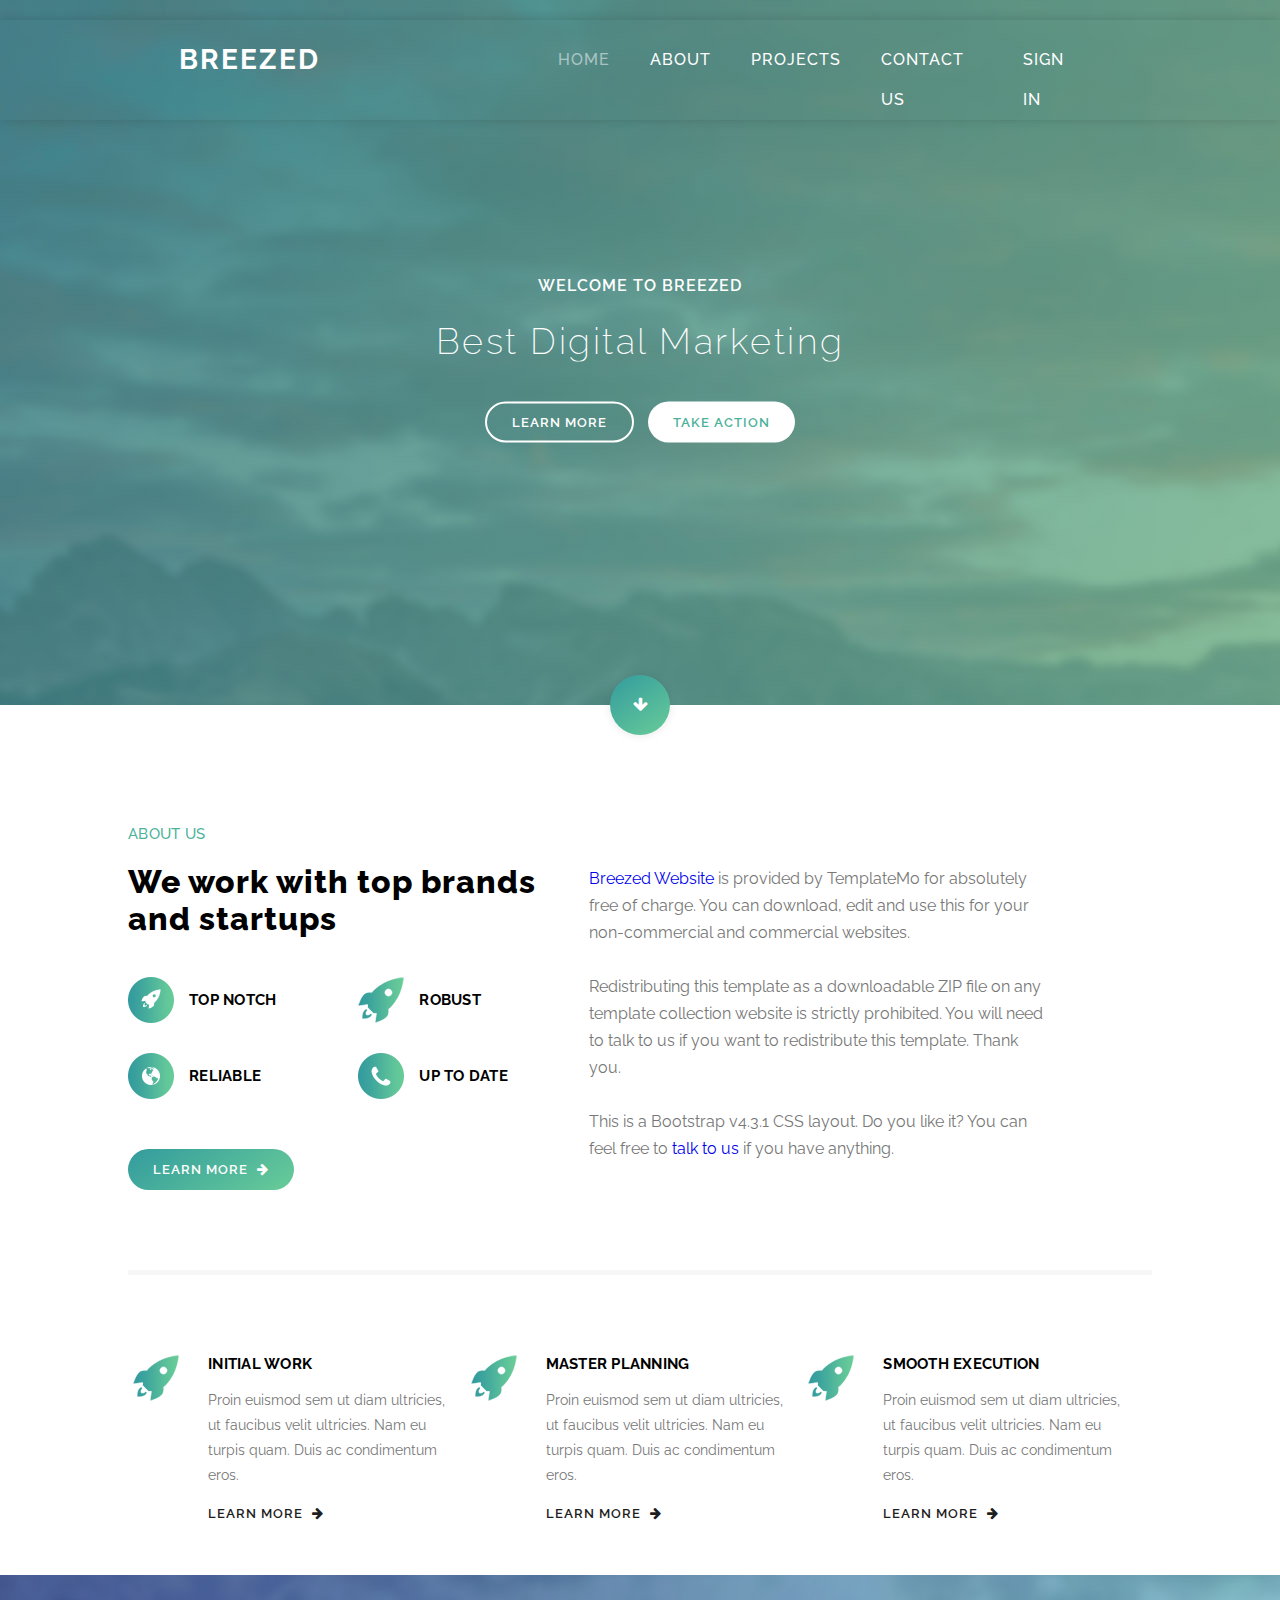
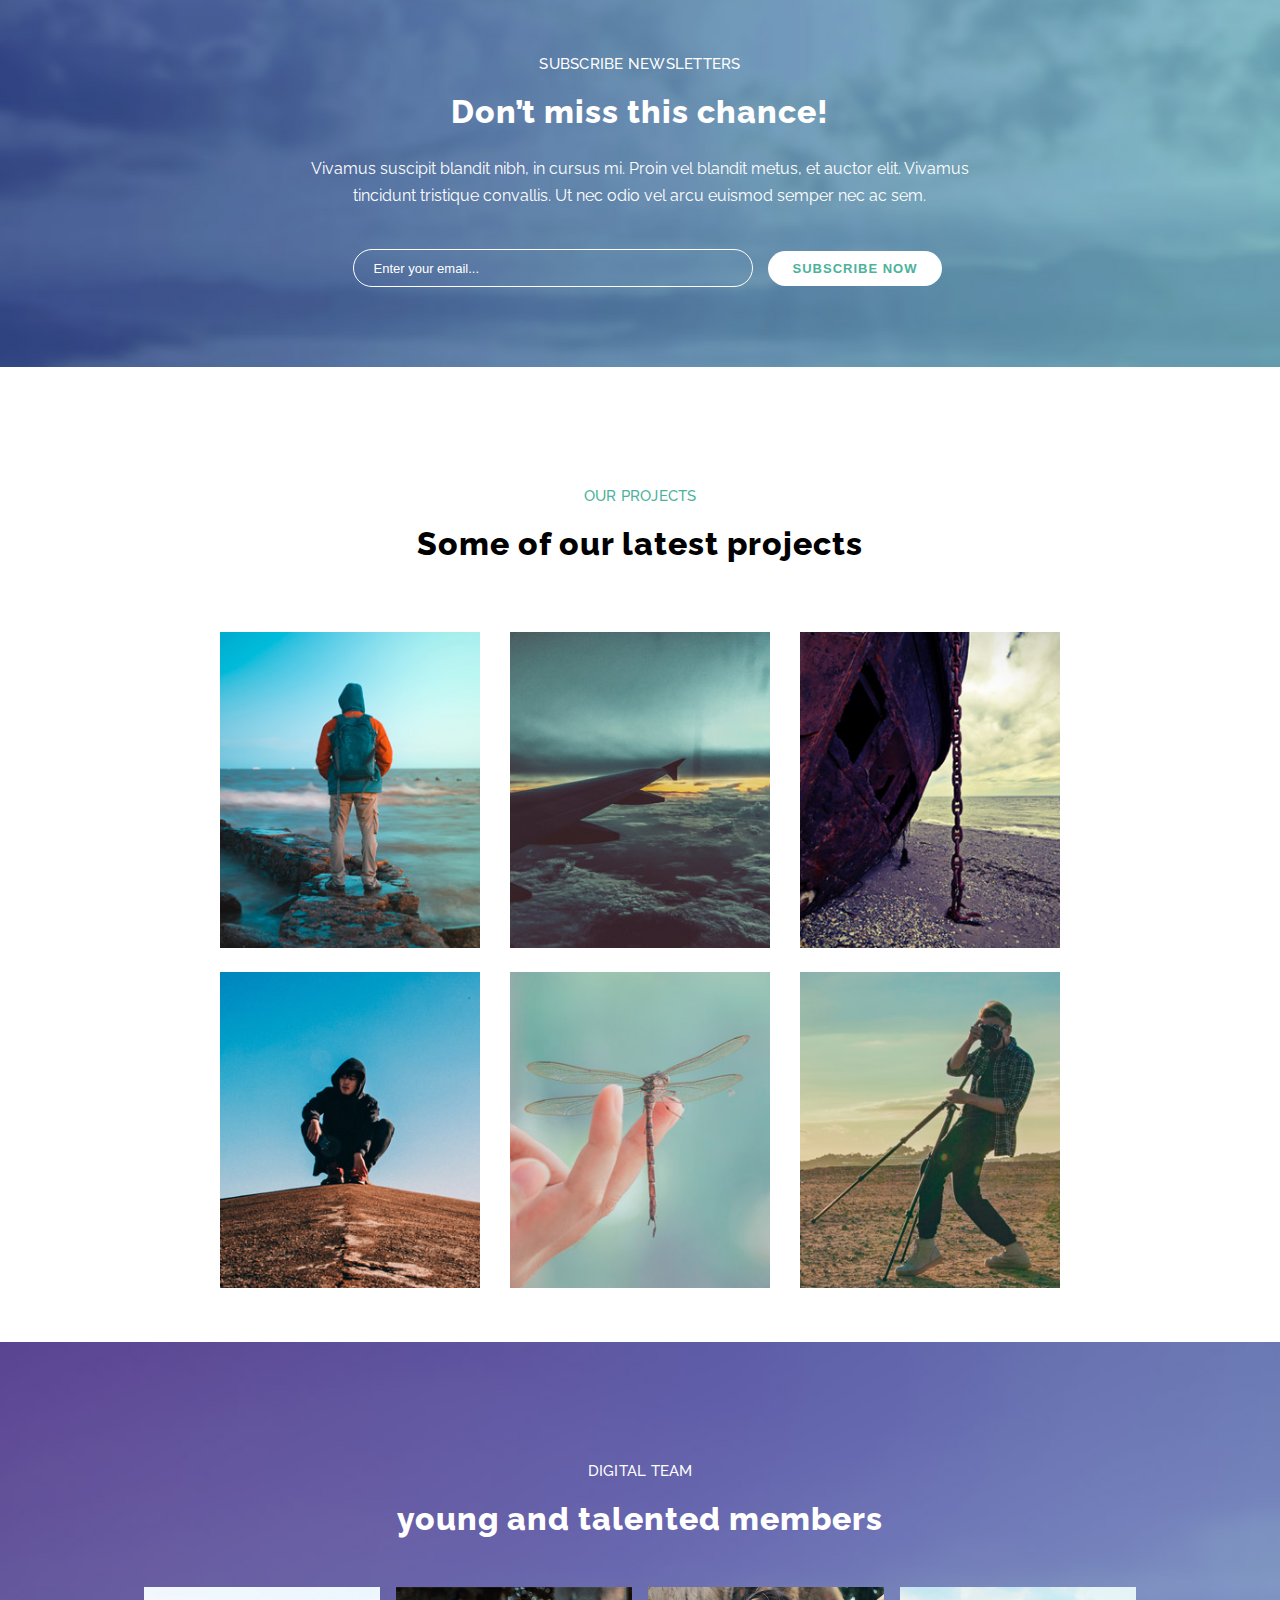
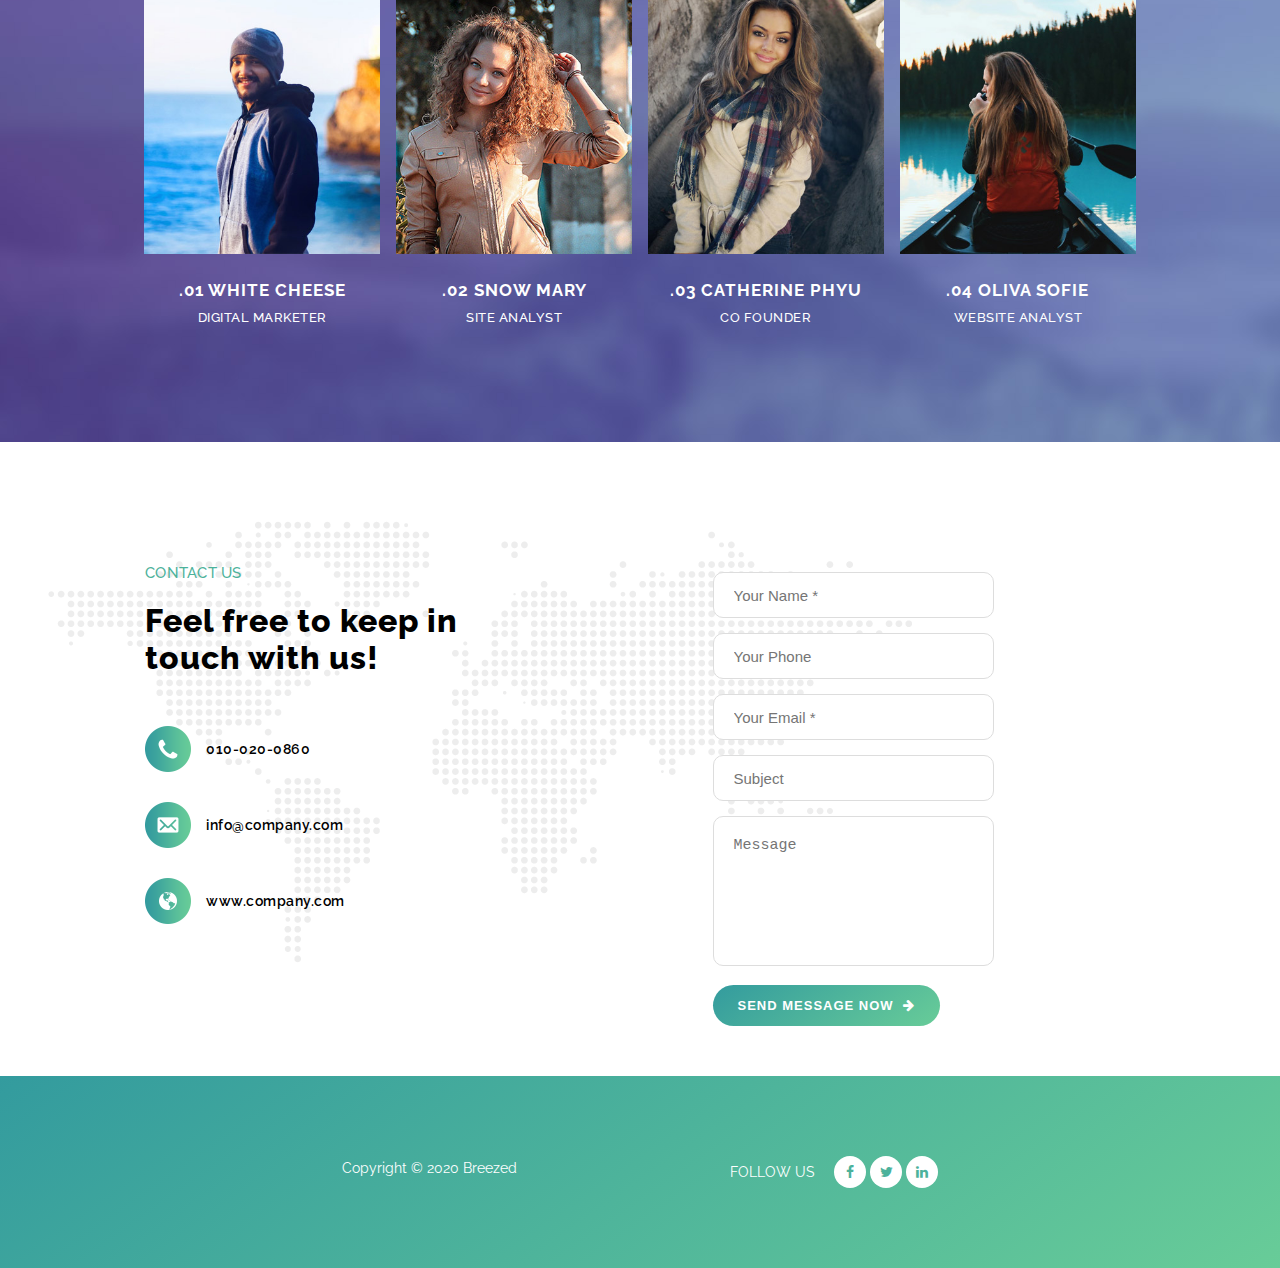
<file: MYS/index.html>
<!DOCTYPE html>
<html lang="en">
  <head>
    <meta charset="utf-8">
    <link href="https://fonts.googleapis.com/css?family=Raleway:100,200,300,400,500,600,700,800,900&display=swap" rel="stylesheet">
    <link rel="icon" href="images/icon.png">  
    <title>Breezed Website</title>
    <link rel="stylesheet" href="css/font-awesome.css">
    <link rel="stylesheet" href="style.css">
    </head>
    
    <body>
        <header class="header">
        <div class="container">
            <nav class="main-nav">
                <a href="index.html" class="logo">BREEZED</a>
                <ul class="nav1">
                    <li class="scroll-to-section"><a href="#top" class="active">Home</a></li>
                    <li class="scroll-to-section"><a href="#about">About</a></li>
                    <li class="scroll-to-section"><a href="#projects">Projects</a></li>
                    <li class="scroll-to-section"><a href="#contact-us">Contact Us</a></li> 
                    <li class="scroll-to-section"><a href="signin.html">Sign In</a></li> 
                </ul>        
            </nav>
        </div>
    </header>

    <div class="slider" >
        <div class="container">
          <div class="item">
            <div class="img-fill">
                
              <img src="images/slide-01.jpg" alt="" style=" background: linear-gradient(145deg, rgba(51,155,158,1) 0%, rgba(104,204,152,1) 100%);    max-width: initial;   margin: 0px;">
                <div class="text-content">
                  <h3>Welcome To Breezed</h3>
                  <h5>Best Digital Marketing</h5>
                  <a href="#" class="main-stroked-button">Learn More</a>
                  <a href="#" class="main-filled-button">Take Action</a>
                </div>
            </div>
          </div>
        </div>
    </div>
    <div class="scroll-down scroll-to-section"><a href="#about"><i class="fa fa-arrow-down"></i></a></div>

    <section class="section" id="about">
        <div class="container">
            <div class="row">
                <div class="left-text-content">
                    <div class="section-heading">
                        <h6>About Us</h6>
                        <h2>We work with top brands and startups</h2>
                    </div>
                    <div class="row">
                        <div class="service-item">
                            <img src="images/service-item-01.png" alt="">
                            <h4>Top Notch</h4>
                        </div>
                    </div>
                    <div class="row">
                        <div class="service-item">
                            <img src="images/features-icon-1.png" alt="">
                            <h4>Robust</h4>
                        </div>
                    </div>
                    <div class="row">
                        <div class="service-item">
                            <img src="images/contact-info-03.png" alt="">
                            <h4>Reliable</h4>
                        </div>
                    </div>
                    <div class="row">
                        <div class="service-item">
                            <img src="images/contact-info-01.png"  alt="">
                            <h4>Up to date</h4>
                        </div>
                    </div>
                    <a href="#" class="main-button-icon">Learn More <i class="fa fa-arrow-right"></i>
                    </a>
                </div>

                <div class="right-text-content">
                    <p><a rel="nofollow noopener" href="https://templatemo.com/tm-543-breezed" target="_parent">Breezed Website</a> is provided by TemplateMo for absolutely free of charge. You can download, edit and use this for your non-commercial and commercial websites. 
                    <br><br>Redistributing this template as a downloadable ZIP file on any template collection website is strictly prohibited. You will need to talk to us if you want to redistribute this template. Thank you.
                  <br><br>This is a Bootstrap v4.3.1 CSS layout. Do you like it? You can feel free to <a rel="nofollow noopener" href="https://templatemo.com/contact" target="_parent">talk to us</a> if you have anything.</p>
                </div>
            </div>
        </div>
    </section>

    <section class="section" id="features">
        <div class="container">
            <div class="row">
                <div class="features-item">
                    <div class="features-icon">
                        <img src="images/features-icon-1.png" alt="">
                    </div>
                    <div class="features-content">
                        <h4>Initial Work</h4>
                        <p>Proin euismod sem ut diam ultricies, ut faucibus velit ultricies. Nam eu turpis quam. Duis ac condimentum eros.</p>
                        <a href="#" class="text-button-icon">
                            Learn More <i class="fa fa-arrow-right"></i>
                        </a>
                    </div>
                </div>
          
                <div class="features-item">
                    <div class="features-icon">
                        <img src="images/features-icon-1.png" alt="">
                    </div>
                    <div class="features-content">
                        <h4>Master Planning</h4>
                        <p>Proin euismod sem ut diam ultricies, ut faucibus velit ultricies. Nam eu turpis quam. Duis ac condimentum eros.</p>
                        <a href="#" class="text-button-icon">
                            Learn More <i class="fa fa-arrow-right"></i>
                        </a>
                    </div>
                </div>
                <div class="features-item">
                    <div class="features-icon">
                        <img src="images/features-icon-1.png" alt="">
                    </div>
                    <div class="features-content">
                        <h4>Smooth Execution</h4>
                        <p>Proin euismod sem ut diam ultricies, ut faucibus velit ultricies. Nam eu turpis quam. Duis ac condimentum eros.</p>
                        <a href="#" class="text-button-icon">
                            Learn More <i class="fa fa-arrow-right"></i>
                        </a>
                    </div>
                </div>
            </div>
        </div>
    </section>

    <section class="section" id="subscribe">
        <div class="container">
            <div class="row">
                <div class="section-heading">
                    <h6>Subscribe Newsletters</h6>
                    <h2>Don’t miss this chance!</h2>
                </div>
                <div class="subscribe-content">
                    <p>Vivamus suscipit blandit nibh, in cursus mi. Proin vel blandit metus, et auctor elit. Vivamus tincidunt tristique convallis. Ut nec odio vel arcu euismod semper nec ac sem.</p>
                    <div class="subscribe-form">
                        <form id="subscribe-now" action="" method="get">
                            <div class="row">
                              <fieldset class="input">
                                <input name="email" type="text" id="email" placeholder="Enter your email..." required="">
                              </fieldset>
                              <fieldset class="button">
                                <button type="submit" id="form-submit" class="main-button">Subscribe Now</button>
                              </fieldset>
                            </div>
                        </form>
                    </div>
                </div>
            </div>
        </div>
    </section>

    <section class="section" id="projects">
      <div class="container">
        <div class="row">
            <div class="section-heading">
                <h6>Our Projects</h6>
                <h2>Some of our latest projects</h2>
            </div>
            <div class="filters-content">
                <div class="roow">
                    <div class="item">
                        <a href="images/project-big-item-01.jpg" data-lightbox="image-1" data-title="Our Projects"><img src="images/project-item-01.jpg" alt=""></a>
                    </div>
                    <div class="item">
                        <a href="images/project-big-item-02.jpg" data-lightbox="image-1" data-title="Our Projects"><img src="images/project-item-02.jpg" alt=""></a>
                    </div>
                    <div class="item">
                        <a href="images/project-big-item-03.jpg" data-lightbox="image-1" data-title="Our Projects"><img src="images/project-item-03.jpg" alt=""></a>
                    </div>
                </div>
                <div class="roow">
                    <div class="item">
                        <a href="images/project-big-item-04.jpg" data-lightbox="image-1" data-title="Our Projects"><img src="images/project-item-04.jpg" alt=""></a>
                    </div>
                    <div class="item">
                        <a href="images/project-big-item-05.jpg" data-lightbox="image-1" data-title="Our Projects"><img src="images/project-item-05.jpg" alt=""></a>
                    </div>
                    <div class="item">
                        <a href="images/project-big-item-06.jpg" data-lightbox="image-1" data-title="Our Projects"><img src="images/project-item-06.jpg" alt=""></a>
                    </div>
                </div>
            </div>          
        </div>
        </div>
    </section>

    <section class="section" id="testimonials">
        <div class="container">
            <div class="row">
                <div class="section-heading">
                    <h6>Digital Team</h6>
                    <h2>young and talented members</h2>
                </div>
                <div class="team">
                    <div class="item ">
                        <div class="member-thumb">
                            <img src="images/member-item-01.jpg" alt="">
                        </div>
                        <h4>.01 White Cheese</h4>
                        <span>Digital Marketer</span>
                    </div>
                    <div class="item author-item">
                        <div class="member-thumb">
                            <img src="images/member-item-04.jpg" alt="">
                        </div>
                        <h4>.02 Snow Mary</h4>
                        <span>Site Analyst</span>
                    </div>
                    <div class="item author-item">
                        <div class="member-thumb">
                            <img src="images/member-item-05.jpg" alt="">
                        </div>
                        <h4>.03 Catherine Phyu</h4>
                        <span>Co Founder</span>
                    </div>
                    <div class="item author-item">
                        <div class="member-thumb">
                            <img src="images/member-item-06.jpg" alt="">
                        </div>
                        <h4>.04 Oliva Sofie</h4>
                        <span>Website Analyst</span>
                    </div>
                </div>
            </div>
        </div>
    </section>

    <section class="section" id="contact-us">
        <div class="container">
            <div class="row">
                <div class="left-text-content">
                    <div class="section-heading">
                        <h6>Contact Us</h6>
                        <h2>Feel free to keep in touch with us!</h2>
                    </div>
                    <ul class="contact-info">
                        <li><img src="images/contact-info-01.png" alt="">010-020-0860</li>
                        <li><img src="images/contact-info-02.png" alt="">info@company.com</li>
                        <li><img src="images/contact-info-03.png" alt="">www.company.com</li>
                    </ul>
                </div>
                <div class="contact-form">
                    <form id="contact" action="" method="get">
                      <div class="row">
                          <fieldset>
                            <input name="name" type="text" id="name" placeholder="Your Name *" required="">
                          </fieldset>
                          <fieldset>
                            <input name="phone" type="text" id="phone" placeholder="Your Phone" required="">
                          </fieldset>
                          <fieldset>
                            <input name="email" type="email" id="email" placeholder="Your Email *" required="">
                          </fieldset>
                          <fieldset>
                            <input name="subject" type="text" id="subject" placeholder="Subject">
                          </fieldset>
                          <fieldset>
                            <textarea name="message" rows="6" id="message" placeholder="Message" required=""></textarea>
                          </fieldset>
                          <fieldset>
                            <button type="submit" id="form-submit" class="main-button-icon">Send Message Now <i class="fa fa-arrow-right"></i></button>
                          </fieldset>
                        </div>
                    </form>
                </div>
            </div>
        </div>
    </section>

    <footer>
        <div class="container">
            <div class="left-text-content">
                <p>Copyright &copy; 2020 Breezed</p>
            </div>
            <div class="right-text-content">
                <ul class="social-icons">
                    <li><p>Follow Us</p></li>
                    <li><a rel="nofollow" href="https://fb.com/templatemo"><i class="fa fa-facebook"></i></a></li>
                    <li><a rel="nofollow" href="https://fb.com/templatemo"><i class="fa fa-twitter"></i></a></li>
                    <li><a rel="nofollow" href="https://fb.com/templatemo"><i class="fa fa-linkedin"></i></a></li>
                </ul>
            </div>
        </div>
    </footer>

  </body>
</html>
</file>
<file: MYS/style.css>
*{
  margin: 0;
  padding: 0;
  border: 0;
  outline: 0;
  box-sizing: border-box;
}
html{
  scroll-behavior: smooth;
  font-family: 'Raleway', sans-serif;
  font-weight: 400;
  background-color: #fff;
  font-size: 16px;
}
body{
    width: 100%;
}
.container{
    width: 80%;
    margin: auto;
}
ul, li {
  padding: 0;
  margin: 0;
  list-style: none;
}
header, nav, section, article, aside, footer, hgroup {
  display: block;
}
a {
  text-decoration: none ;
}

h1, h2, h3, h4, h5, h6 {
  margin-top: 0px;
  margin-bottom: 0px;
}

ul {
  margin-bottom: 0px;
}

p {
  font-size: 14px;
  line-height: 25px;
  color: #777;
}

/* */
a.main-stroked-button {
  font-size: 13px;
  border-radius: 25px;
  padding: 11px 25px;
  background-color: transparent;
  border: 2px solid #fff;
  text-transform: uppercase;
  color: #fff;
  font-weight: 600;
  letter-spacing: 1px;
}

a.main-stroked-button:hover {
  background-color: #fff;
  color: #4cb29b;
}

a.main-filled-button {
  font-size: 13px;
  border-radius: 25px;
  padding: 13px 25px;
  background-color: #fff;
  text-transform: uppercase;
  color: #4cb29b;
  font-weight: 600;
  letter-spacing: 1px;
}

a.main-filled-button:hover {
  color: #fff;
  background: linear-gradient(145deg, rgba(51,155,158,1) 0%, rgba(104,204,152,1) 100%);
}

a.main-button-icon {
  font-size: 13px;
  border-radius: 25px;
  padding: 13px 25px;
  background: linear-gradient(145deg, rgba(51,155,158,1) 0%, rgba(104,204,152,1) 100%);
  text-transform: uppercase;
  color: #fff;
  font-weight: 600;
  letter-spacing: 1px;
}

a.main-button-icon i {
  margin-left: 5px;
}

a.main-button-icon:hover i {
  padding-left: 5px;
}

button.main-button {
  outline: none;
  border: none;
  cursor: pointer;
  font-size: 13px;
  border-radius: 25px;
  padding: 10px 25px;
  background-color: #fff;
  text-transform: uppercase;
  color: #4cb29b;
  font-weight: 600;
  letter-spacing: 1px;
}

button.main-button:hover {
  color: #fff;
  background: linear-gradient(145deg, rgba(51,155,158,1) 0%, rgba(104,204,152,1) 100%);
}

button.main-button-icon {
  border: none;
  outline: none;
  font-size: 13px;
  border-radius: 25px;
  padding: 13px 25px;
  background: linear-gradient(145deg, rgba(51,155,158,1) 0%, rgba(104,204,152,1) 100%);
  text-transform: uppercase;
  color: #fff;
  font-weight: 600;
  letter-spacing: 1px;
}

button.main-button-icon i {
  margin-left: 5px;
}

button.main-button-icon:hover i {
  padding-left: 5px;
}

a.text-button-icon {
  text-transform: uppercase;
  color: #1e1e1e;
  font-size: 13px;
  font-weight: 600;
  letter-spacing: 1px;
}

a.text-button-icon i {
  margin-left: 5px;
}

a.text-button-icon:hover {
  color: #4cb29b;
}

a.text-button-icon:hover i {
  padding-left: 5px;
}


.section-heading h6 {
  font-size: 15px;
  font-weight: 500;
  text-transform: uppercase;
  letter-spacing: 0.25px;
  margin-top: 0px;
  margin-bottom: 0px;
}

.section-heading h2 {
  font-size: 32px;
  font-weight: 800;
  letter-spacing: 1px;
  margin-top: 20px;
  margin-bottom: 0px;
}

/**/
header {
    box-shadow: 0px 0px 10px rgba(0,0,0,0.15)!important;
    width: 100%;
    height: 100px;
    background-color: transparent;
    position: absolute;
    top: 0px;
    left: 0px;
    right: 0px;
    z-index: 100;
    height: 100px;
    margin-top: 20px;
}
.main-nav {
     width: 100%;
     min-height: 80px;
     background: transparent;
     
}
header .container nav{
    width: 100%;
    display: flex;
    align-items: center;
    justify-content: space-evenly; 
}
header a{
  color: #1e1e1e;
}
header .main-nav .logo{
    width: 30%;
}
header .main-nav .nav1{
    width: 55%;
}
header .main-nav ul {
    display: flex;
    flex-direction: row;
    align-items: center;
    justify-content: space-evenly;
}  
header .main-nav ul li{
    padding: 0 15px;
    margin: 0 5px;
}
header .main-nav ul li:hover a {
  color: #4cb29b;
}

header .main-nav ul li a.active {
  color: #4cb29b;
}
header .main-nav .logo {
  line-height: 80px;
  color: #fff;
  font-size: 28px;
  font-weight: 700;
  text-transform: uppercase;
  letter-spacing: 2px;
}

header .main-nav .nav1 li a {
    text-decoration: none;
    
  display: block;
  font-weight: 500;
  color: #7a7a7a;
  text-transform: uppercase;
  height: 40px;
  line-height: 40px;
  border: transparent;
  letter-spacing: 1px;
}
img{
    max-width: 100%;
}
header .main-nav .nav1 li a {
  color: #fff;
}

header .main-nav .nav1 li:hover a,
header .main-nav .nav1 li a.active {
  color: #fff!important;
  opacity: 0.5;
}

.main-nav .nav1 li:hover a,
.main-nav .nav1 li a.active {
  color: #4cb29b!important;
  opacity: 1;
}

/* 
---------------------------------------------
banner
--------------------------------------------- 
*/
.slider .container{
    display: flex;
    flex-direction: column;
    align-items: center;
    justify-content: center;
}
.img-fill{
  width: 100%;
  display: block;
  overflow: hidden;
  position: relative;
  text-align: center;
}

.img-fill img {
  position: relative;
  display: inline-block;
   max-width: 100%;
  /* width: 1519px; */
    
}


/* ==== Slider Style === */
.slider .item .img-fill{
  height:705px;
}

.scroll-down {
  position: absolute;
  left: 50%;
  margin-top: -30px;
  margin-left: -30px;
  z-index: 10;
}

.scroll-down a {
  display: inline-block;
  background: linear-gradient(145deg, rgba(51,155,158,1) 0%, rgba(104,204,152,1) 100%);
  width: 60px;
  height: 60px;
  text-align: center;
  line-height: 60px;
  border-radius: 50%;
  color: #fff;
  box-shadow: 0px 0px 10px rgba(0,0,0,0.1);
}

.slider .text-content {
  width: 80%;
  position: absolute;
  top: 50%;
  left: 50%;
  transform: translate(-50%, -50%);
}

.slider .item h3 {
  margin-bottom: 25px;
  font-size: 16px;
  text-transform: uppercase;
  font-weight: 600;
  letter-spacing: 1px;
  color:#FFF;
  animation:fadeOutRight 1s both;
}

.slider .item h5 {
  margin-bottom: 50px;
  font-size: 36px;
  font-weight: 200;
  letter-spacing: 2.5px;
  color:#FFF;
  overflow:hidden;
  animation:fadeOutLeft 1s both;
}
.slider .item a {
    margin: 0 5px;
    text-decoration: none;
}
.slider .buttons {
  position: relative;
}

/*
---------------------------------------------
about
---------------------------------------------
*/

#about {
  padding: 120px 0px 0px 0px;
  position: relative;
  z-index: 9;
}

#about .container {
  border-bottom: 5px solid #f7f7f7;
  padding-bottom: 80px;
    display: flex;
    align-items: center;
    justify-content: space-evenly;
}
#about .right-text-content
{
    float: left;
    width: 45%;
    margin-top: 40px;
}
#about .left-text-content{
    width: 45%;
    float: left;
}
#about .section-heading {
  margin-bottom: 10px;
}

#about .section-heading h6 {
  color: #4cb29b;
}
#about .left-text-content .row{
    width: 50%;
    float: left;
}
#about .service-item {
  margin-top: 30px;
    float: left;
}

#about .service-item img {
  float: left;
  margin-right: 15px;
  width: 46px;
  height: 46px;
}

#about .service-item h4 {
  font-size: 15px;
  font-weight: 700;
  text-transform: uppercase;
  letter-spacing: 0.25px;
  line-height: 46px;
    float: right
}

#about a.main-button-icon {
    text-decoration: none;
  display: inline-block;
  margin-top: 50px;
}

#about .right-text-content {
  margin-top: 40px;
}

#about .right-text-content p {
  font-size: 16px;
  line-height: 27px;
  color: #777;
}

/*
---------------------------------------------
features
---------------------------------------------
*/

#features {
    width: 100%;
    height: 300px;
  padding-top: 80px;
  padding-bottom: 70px;
  
}

#features .features-item {
    width: 32%;
    float: left;
  margin: 0 5px 50px;
}

.features-item .features-icon {
  float: left;
}

#features .features-content {
  margin-left: 75px;
}

.features-item .features-content h4 {
  font-size: 15px;
  font-weight: 700;
  text-transform: uppercase;
  letter-spacing: 0.25px;
  margin-bottom: 15px;
}

.features-item .features-content p {
  margin-bottom: 15px;
}

a.text-button-icon {
    text-transform: uppercase;
    color: #1e1e1e;
    font-size: 13px;
    font-weight: 600;
    letter-spacing: 1px;
    text-decoration: none;
}

/*
---------------------------------------------
subscribe
---------------------------------------------
*/

#subscribe {
  padding: 80px 0px;
  background-image: url(images/slide-02.jpg);
  background-position: center center;
  background-repeat: no-repeat;
  background-size: cover;
}
#subscribe .section-heading {
    width: 100%;
  text-align: center;
  color: #fff;
  margin-bottom: 25px;
}
#subscribe .subscribe-content {
    display: flex;
    flex-direction: column;
    align-items: center;
    justify-content: center;
}
#subscribe p {
    width: 70%;
  text-align: center;
  font-size: 16px;
  line-height: 27px;
  color: #fff;
  margin-bottom: 40px;
}

#subscribe input {
  width: 400px;
  height: 38px;
  border-radius: 19px;
  border: 1px solid #fff;
  background-color: transparent;
  padding: 0px 20px;
    margin: 0 15px;
  font-size: 13px;
  color: #fff;
  outline: none;
}
.subscribe-form .row{
    display: flex;
    flex-direction: row;
    align-items: center;
    justify-content: space-evenly;
}

.subscribe-form ::placeholder {
  color: #fff;
}

#projects .container
{
    display: flex;
    flex-direction: column;
    align-items: center;
    justify-content: center;
}
#projects .container .section-heading {
    display: flex;
    flex-direction: column;
    align-items: center;
    justify-content: center;
}
#projects .container .filters-content{
    width: 100%;
    height: 600px;
    display: flex;
    flex-direction: column;
    align-items: center;
    justify-content: space-evenly;
}
#projects .container .filters-content .roow{
    display: flex;
    align-items: center;
    justify-content: space-between;
    margin: 10px 0;
}
#projects .container .item{
    width: 31%;
}
#projects .container .item img{
    max-width: 100%;
}
/*
--------------------------------------------
testimonials
--------------------------------------------
*/
#testimonials {
    height: 700px;
  margin-top: 120px;
  padding: 120px 0px;
  background-image: url(images/slide-03.jpg);
  background-repeat: no-repeat;
  background-size: cover;   
}
#testimonials .container{
    display: flex;
    flex-direction: column;
    align-items: center;
    justify-content: center;
}
#testimonials .section-heading {
  text-align: center;
  color: #fff;
  margin-bottom: 50px;
}
#testimonials .team {
  padding-bottom: 60px;
    display: flex;
    flex-direction: row;
    align-items: center;
    justify-content: space-evenly;
}
#testimonials .team .item {
    width: 23%;
    text-align: center;
    
}
#testimonials .team .item img{
    max-width: 100%;
}
#testimonials .item h4 {
  font-size: 17px;
  font-weight: 700;
  text-transform: uppercase;
  color: #fff;
  letter-spacing: 1px;
  margin-top: 22px;
  margin-bottom: 7px;
}


#testimonials .item span {
  color: #fff;
  font-weight: 500;
  font-size: 13px;
  text-transform: uppercase;
  letter-spacing: 0.5px;
}


/* 
---------------------------------------------
contact
--------------------------------------------- 
*/

#contact-us .section-heading {
  margin-bottom: 50px;
}

#contact-us .section-heading h6 {
  color: #4cb29b;
}

#contact-us .left-text-content ul li {
  margin-bottom: 30px;
    display: flex;
    align-items: center;
    font-size: 14px;
  font-weight: 600;
  letter-spacing: 0.5px;
}

#contact-us .left-text-content ul li img {
  margin-right: 15px;
}

#contact-us {
    width: 100%;
  padding: 50px 0px;
  background-image: url(images/dotted-map-bg.png);
  background-repeat: no-repeat;
}
#contact-us .container .row{
    display: flex;
    align-items: center;
    justify-content: space-evenly
}
#contact-us .contact-form 
{
    float: left;
    width: 55%;
    margin-top: 40px;
}
.contact-form .row{
    display: flex;
    flex-direction: column;
}
.contact-form .row fieldset{
    width: 50%;
    float: left;
}
#contact-us .left-text-content{
    width: 40%;
    float: left;
}
#contact {
  margin-top: 40px;
}

.contact-form input,
.contact-form textarea {
    border-radius: 10px;
  color: #7a7a7a;
  font-size: 15px;
  border: 1px solid #ddd;
  background-color: #fff;
  width: 100%;
  height: 46px;
  outline: none;
  padding-left: 20px;
  padding-right: 20px;
  appearance: none;
  margin-bottom: 15px;
}

.contact-form textarea {
  height: 150px;
  resize: none;
  padding: 20px;
}

/* 
---------------------------------------------
footer
--------------------------------------------- 
*/

footer {
  padding: 80px 0px;
  background: linear-gradient(145deg, rgba(51,155,158,1) 0%, rgba(104,204,152,1) 100%);
}
footer .container{
    display: flex;
    justify-content: space-evenly;
}
footer .left-text-content p {
  color: #fff;
  font-size: 14px;
}

footer .left-text-content a {
  color: #fff;
}
footer .left-text-content {
  align-self: flex-start; 
}
footer .right-text-content {
  align-self: flex-end; 
}

footer .right-text-content p {
  color: #fff;
  font-size: 14px;
  margin-right: 15px;
  text-transform: uppercase;
}

footer .right-text-content ul li {
  display: inline-block;
}

footer .right-text-content ul li a {
  width: 32px;
  height: 32px;
  display: inline-block;
  text-align: center;
  line-height: 32px;
  font-size: 14px;
  background-color: #fff;
  border-radius: 50%;
  color: #4cb29b;
  transition: all 0.3s ease 0s;
}

footer .right-text-content ul li a:hover {
  background-color: #4cb29b;
  color: #fff;
}

@media (max-width: 992px) {
  footer .left-text-content p {
    text-align: center;
    margin-bottom: 30px;
  }
  footer .right-text-content {
    float: none;
    text-align: center;
  }
}

/* 
---------------------------------------------
sign in
--------------------------------------------- 
*/
.signin {
    width: 100%;
    background-image: linear-gradient(145deg, rgba(51,155,158,0.6) 0%, rgba(104,204,152,0.6) 100%), url(images/cover.jpg);
    background-size: cover;
}
.signin .container{
    height: 740px;
    display: flex;
    flex-direction: column;
    align-items: center;
    justify-content: space-evenly;
}
.signin .container h1{
    padding: 15px;
    margin: 20px 0;
    color: #fff;
}
.signin .container form{
    width: 50%;
    height: 480px;
    display: flex;
    flex-direction: column;
    align-items: center;
    justify-content: space-evenly;
    background-color: rgba(0,0,0,0.1);
    border-radius: 25px;
    text-align: center;
}
.signin .container form input{
    border-radius: 10px;
    color: #7a7a7a;
    font-size: 15px;
    border: 1px solid #ddd;
    background-color: #fff;
    width: 100%;
    height: 46px;
    outline: none;
    padding-left: 20px;
    padding-right: 20px;
    appearance: none;
    margin-bottom: 15px;
    text-align: center;
}
.signin .container form button.main-button-icon,  {
        background: linear-gradient(145deg, rgba(51,155,158,1) 0%, rgba(104,204,152,1) 100%);
    color: white;
}
.signin a{
    color: white;
    padding: 11px 5px;
}
.signin a:hover{
    color: #4cb29b;
    background: white;
}
.signin .container form button.main-button-icon:hover,
.signin .container form a:hover{
    color: #4cb29b;
    cursor: pointer;
   background: white;
}
/* 
---------------------------------------------
portfolio
--------------------------------------------- 
*/

#projects .filters {
  margin-top: 50px;
}
#projects .filters ul {
  padding: 0;
}
#projects .filters ul li {
  list-style: none;
  display: block;
  padding: 15px 0px;
  cursor: pointer;
  position: relative;
  font-size: 13px;
  font-weight: 700;
  color: #9a9a9a;
  text-transform: uppercase;
}
#projects .filters ul li.active,
#projects .filters ul li:hover {
  color: #4cb29b;
}
#projects .filters-content {
  margin-top: 50px;
}
#projects .filters-content .show {
  opacity: 1;
  visibility: visible;
  transition: all 350ms;
}
#projects .filters-content .hide {
  opacity: 0;
  visibility: hidden;
  transition: all 350ms;
}

#projects .filters-content .all {
  margin-bottom: 30px;
}

#projects .filters-content .item {
  text-align: center;
  cursor: pointer;
}
#projects .filters-content .item:hover {
  opacity: 0.75;
}
#projects .filters-content .item .p-inner {
  padding: 20px 30px;
  box-shadow: 0 0 5px rgba(0, 0, 0, 0.3);
}
#projects .filters-content .item .p-inner h5 {
  font-size: 15px;
}
#projects .filters-content .item .p-inner .cat {
  font-size: 13px;
}
#projects .filters-content .item img {
  width: 100%;
}
#projects {
  padding-top: 120px;
}
#projects .section-heading {
  margin-bottom: 60px;
}

#projects .section-heading h6 {
  color: #4cb29b;
}


@media (max-width: 992px) {
  #projects .filters ul li {
    display: inline-block;
    margin-right: 10px;
    padding: 0px;
  }
  #projects .section-heading {
    margin-bottom: 0px;
  }
}
</file>
